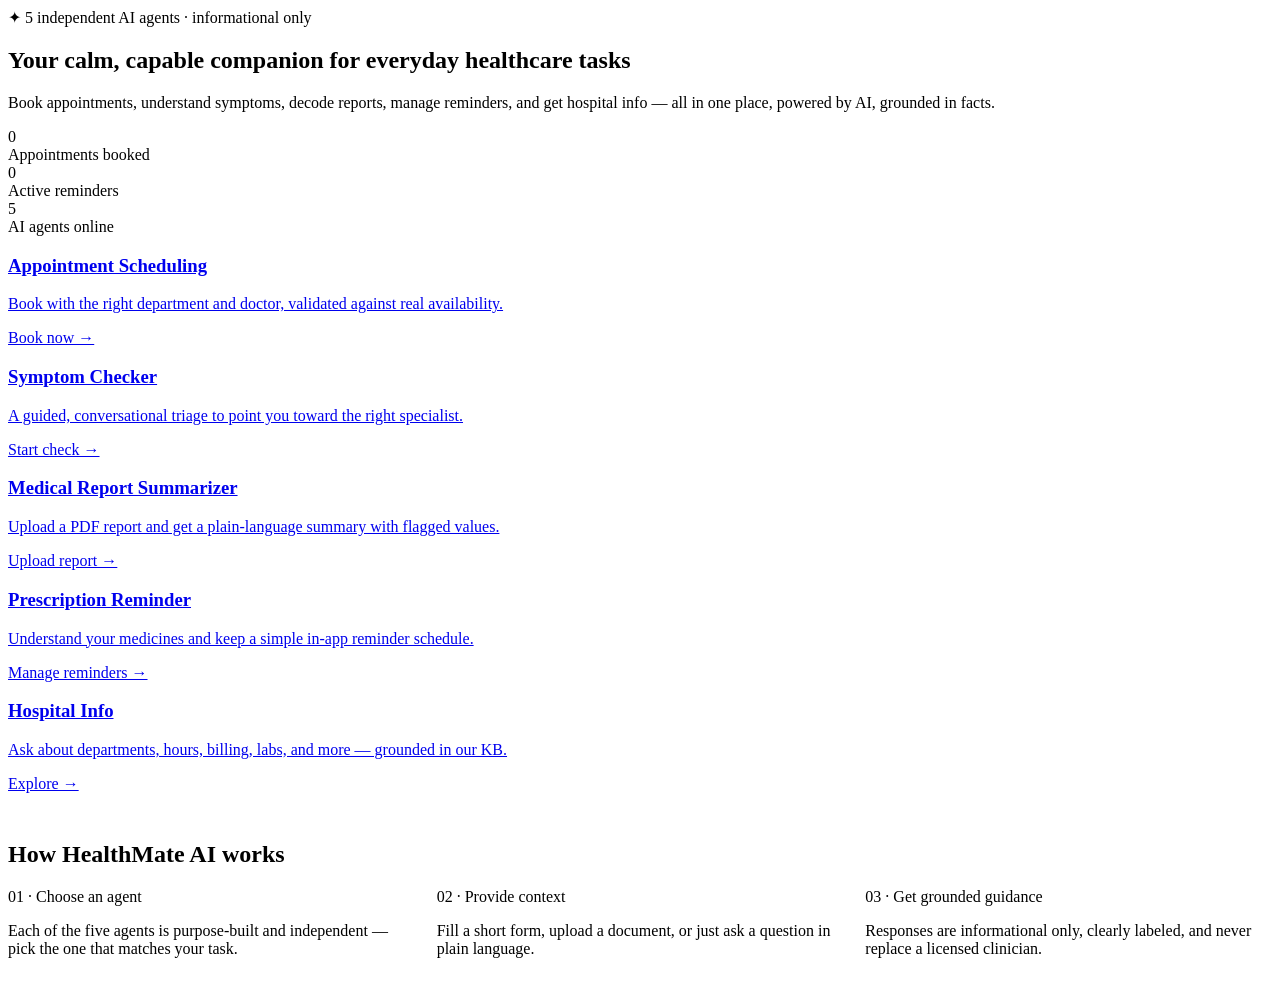
<file: src/main/resources/templates/index.html>
<!DOCTYPE html>
<html xmlns:th="http://www.thymeleaf.org" lang="en">
<head>
  <meta charset="UTF-8">
  <meta name="viewport" content="width=device-width, initial-scale=1.0">
  <title>HealthMate AI — Multi-Agent Healthcare Assistant</title>
  <link rel="stylesheet" th:href="@{/css/theme.css}">
</head>
<body>
<div class="page-shell">
  <div th:replace="~{fragments/layout :: navbar('home')}"></div>
  <div th:replace="~{fragments/layout :: disclaimer-strip}"></div>

  <section class="hero">
    <div class="hero-inner">
      <span class="hero-badge">✦ 5 independent AI agents · informational only</span>
      <h1>Your calm, capable companion for everyday healthcare tasks</h1>
      <p class="subtitle">Book appointments, understand symptoms, decode reports, manage reminders, and get hospital info — all in one place, powered by AI, grounded in facts.</p>
      <div class="hero-stats">
        <div class="hero-stat">
          <div class="stat-value" th:text="${appointmentsBooked}">0</div>
          <div class="stat-label">Appointments booked</div>
        </div>
        <div class="hero-stat">
          <div class="stat-value" th:text="${activeReminders}">0</div>
          <div class="stat-label">Active reminders</div>
        </div>
        <div class="hero-stat">
          <div class="stat-value">5</div>
          <div class="stat-label">AI agents online</div>
        </div>
      </div>
    </div>
  </section>

  <main class="main-content">
    <div class="container">
      <div class="agent-grid">

        <a href="/agents/appointments" class="agent-card accent-appointment">
          <div class="agent-icon" th:insert="~{fragments/icons :: calendar}"></div>
          <div>
            <h3>Appointment Scheduling</h3>
            <p>Book with the right department and doctor, validated against real availability.</p>
          </div>
          <span class="agent-cta">Book now →</span>
        </a>

        <a href="/agents/symptom-checker" class="agent-card accent-symptom">
          <div class="agent-icon" th:insert="~{fragments/icons :: pulse}"></div>
          <div>
            <h3>Symptom Checker</h3>
            <p>A guided, conversational triage to point you toward the right specialist.</p>
          </div>
          <span class="agent-cta">Start check →</span>
        </a>

        <a href="/agents/report-summarizer" class="agent-card accent-report">
          <div class="agent-icon" th:insert="~{fragments/icons :: document}"></div>
          <div>
            <h3>Medical Report Summarizer</h3>
            <p>Upload a PDF report and get a plain-language summary with flagged values.</p>
          </div>
          <span class="agent-cta">Upload report →</span>
        </a>

        <a href="/agents/reminders" class="agent-card accent-reminder">
          <div class="agent-icon" th:insert="~{fragments/icons :: pill}"></div>
          <div>
            <h3>Prescription Reminder</h3>
            <p>Understand your medicines and keep a simple in-app reminder schedule.</p>
          </div>
          <span class="agent-cta">Manage reminders →</span>
        </a>

        <a href="/agents/hospital-info" class="agent-card accent-hospital">
          <div class="agent-icon" th:insert="~{fragments/icons :: hospital}"></div>
          <div>
            <h3>Hospital Info</h3>
            <p>Ask about departments, hours, billing, labs, and more — grounded in our KB.</p>
          </div>
          <span class="agent-cta">Explore →</span>
        </a>

      </div>

      <div class="card" style="margin-top:48px;">
        <div class="card-header">
          <h2>How HealthMate AI works</h2>
        </div>
        <div style="display:grid; grid-template-columns:repeat(auto-fit,minmax(200px,1fr)); gap:22px;">
          <div>
            <div class="section-title">01 · Choose an agent</div>
            <p>Each of the five agents is purpose-built and independent — pick the one that matches your task.</p>
          </div>
          <div>
            <div class="section-title">02 · Provide context</div>
            <p>Fill a short form, upload a document, or just ask a question in plain language.</p>
          </div>
          <div>
            <div class="section-title">03 · Get grounded guidance</div>
            <p>Responses are informational only, clearly labeled, and never replace a licensed clinician.</p>
          </div>
        </div>
      </div>
    </div>
  </main>

  <div th:replace="~{fragments/layout :: footer}"></div>
</div>
</body>
</html>
</file>
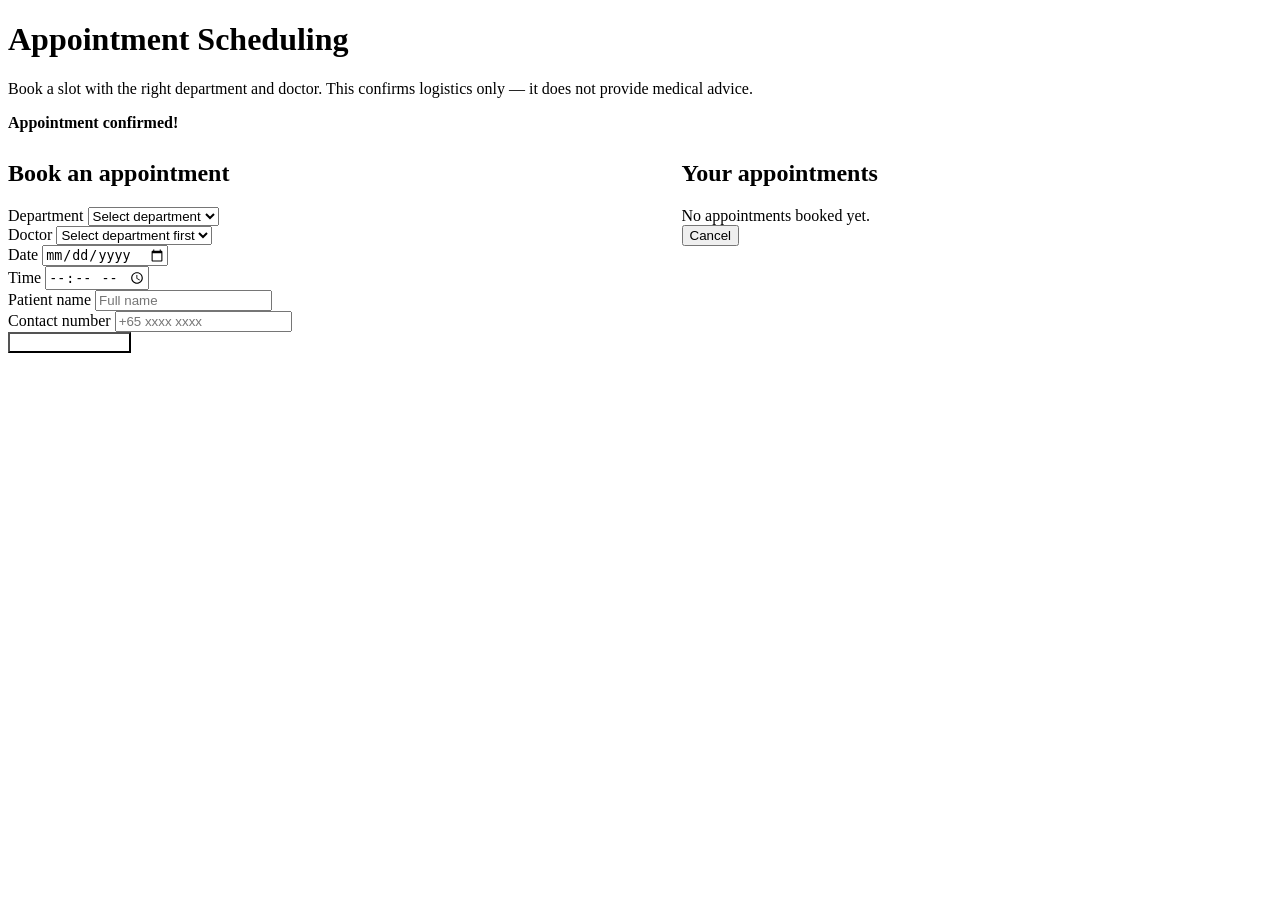
<file: src/main/resources/templates/agent1-appointments.html>
<!DOCTYPE html>
<html xmlns:th="http://www.thymeleaf.org" lang="en">
<head>
  <meta charset="UTF-8">
  <meta name="viewport" content="width=device-width, initial-scale=1.0">
  <title>Appointment Scheduling — HealthMate AI</title>
  <link rel="stylesheet" th:href="@{/css/theme.css}">
</head>
<body>
<div class="page-shell">
  <div th:replace="~{fragments/layout :: navbar('appointments')}"></div>
  <div th:replace="~{fragments/layout :: disclaimer-strip}"></div>

  <main class="main-content">
    <div class="container">
      <div class="agent-header">
        <div class="agent-icon accent-appointment" style="background:var(--agent-appointment); color:white;" th:insert="~{fragments/icons :: calendar}"></div>
        <div>
          <h1>Appointment Scheduling</h1>
          <p>Book a slot with the right department and doctor. This confirms logistics only — it does not provide medical advice.</p>
        </div>
      </div>

      <div th:if="${bookingResult != null}" class="alert alert-success">
        <strong>Appointment confirmed!</strong>
        <p style="margin:8px 0 0; color:inherit;" th:text="${bookingResult.confirmationMessage}"></p>
        <p th:if="${bookingResult.warning != null}" style="margin:8px 0 0; color:#92620A;" th:text="${bookingResult.warning}"></p>
      </div>

      <div style="display:grid; grid-template-columns: 1.1fr 1fr; gap:24px;">
        <div class="card">
          <div class="card-header"><h2>Book an appointment</h2></div>
          <form th:action="@{/agents/appointments/book}" th:object="${appointmentRequest}" method="post" id="bookingForm">
            <div class="form-row">
              <div class="form-group">
                <label for="department">Department</label>
                <select id="department" th:field="*{department}">
                  <option value="">Select department</option>
                  <option th:each="dept : ${departments}" th:value="${dept.name}" th:text="${dept.name}"></option>
                </select>
                <div class="field-error" th:if="${#fields.hasErrors('department')}" th:errors="*{department}"></div>
              </div>
              <div class="form-group">
                <label for="doctorName">Doctor</label>
                <select id="doctorName" th:field="*{doctorName}">
                  <option value="">Select department first</option>
                </select>
                <div class="field-error" th:if="${#fields.hasErrors('doctorName')}" th:errors="*{doctorName}"></div>
              </div>
            </div>

            <div class="form-row">
              <div class="form-group">
                <label for="appointmentDate">Date</label>
                <input type="date" id="appointmentDate" th:field="*{appointmentDate}">
                <div class="field-error" th:if="${#fields.hasErrors('appointmentDate')}" th:errors="*{appointmentDate}"></div>
              </div>
              <div class="form-group">
                <label for="appointmentTime">Time</label>
                <input type="time" id="appointmentTime" th:field="*{appointmentTime}">
                <div class="field-error" th:if="${#fields.hasErrors('appointmentTime')}" th:errors="*{appointmentTime}"></div>
              </div>
            </div>

            <div class="form-row">
              <div class="form-group">
                <label for="patientName">Patient name</label>
                <input type="text" id="patientName" th:field="*{patientName}" placeholder="Full name">
                <div class="field-error" th:if="${#fields.hasErrors('patientName')}" th:errors="*{patientName}"></div>
              </div>
              <div class="form-group">
                <label for="contactNumber">Contact number</label>
                <input type="tel" id="contactNumber" th:field="*{contactNumber}" placeholder="+65 xxxx xxxx">
                <div class="field-error" th:if="${#fields.hasErrors('contactNumber')}" th:errors="*{contactNumber}"></div>
              </div>
            </div>

            <button type="submit" class="btn btn-block" style="background:var(--agent-appointment); color:white;">Book appointment</button>
          </form>
        </div>

        <div class="card">
          <div class="card-header"><h2>Your appointments</h2></div>
          <div th:if="${#lists.isEmpty(appointments)}" class="empty-state">No appointments booked yet.</div>
          <div th:each="appt : ${appointments}" class="list-row">
            <div class="list-row-main">
              <span class="list-row-title" th:text="${appt.patientName} + ' · ' + ${appt.department}"></span>
              <span class="list-row-sub" th:text="${appt.doctorName} + ' — ' + ${appt.appointmentDate} + ' ' + ${appt.appointmentTime}"></span>
            </div>
            <div class="list-row-actions">
              <span class="badge" th:classappend="${appt.status == 'CONFIRMED'} ? 'badge-confirmed' : 'badge-cancelled'" th:text="${appt.status}"></span>
              <form th:if="${appt.status == 'CONFIRMED'}" th:action="@{'/agents/appointments/' + ${appt.id} + '/cancel'}" method="post">
                <button type="submit" class="btn btn-danger btn-sm">Cancel</button>
              </form>
            </div>
          </div>
        </div>
      </div>
    </div>
  </main>

  <div th:replace="~{fragments/layout :: footer}"></div>
</div>

<div id="departmentsData" th:attr="data-departments=${departmentsJson}" style="display:none;"></div>
<script th:src="@{/js/agent1.js}"></script>
</body>
</html>
</file>
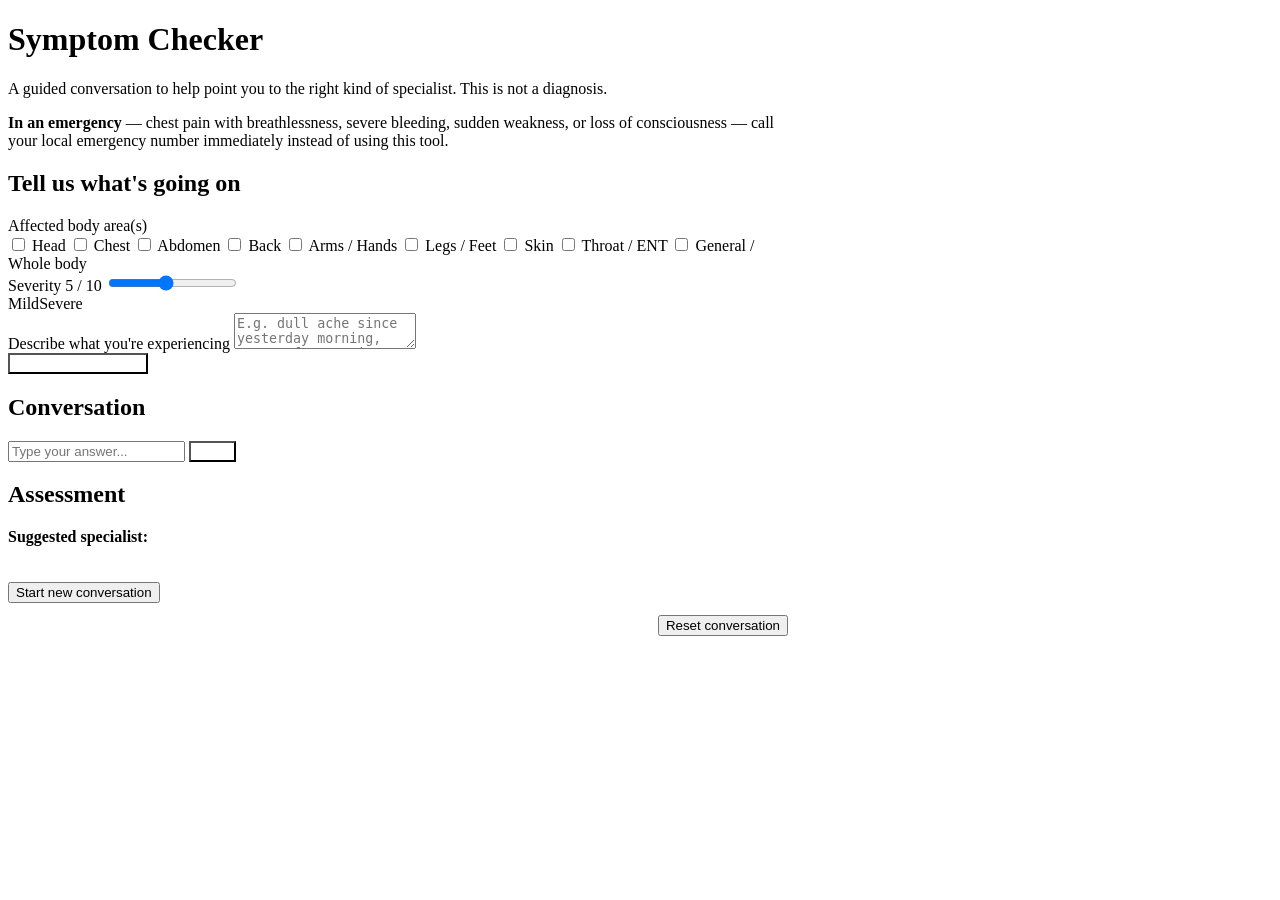
<file: src/main/resources/templates/agent2-symptom-checker.html>
<!DOCTYPE html>
<html xmlns:th="http://www.thymeleaf.org" lang="en">
<head>
  <meta charset="UTF-8">
  <meta name="viewport" content="width=device-width, initial-scale=1.0">
  <title>Symptom Checker — HealthMate AI</title>
  <link rel="stylesheet" th:href="@{/css/theme.css}">
</head>
<body>
<div class="page-shell">
  <div th:replace="~{fragments/layout :: navbar('symptom')}"></div>
  <div th:replace="~{fragments/layout :: disclaimer-strip}"></div>

  <main class="main-content">
    <div class="container" style="max-width:780px;">
      <div class="agent-header">
        <div class="agent-icon" style="background:var(--agent-symptom); color:white;" th:insert="~{fragments/icons :: pulse}"></div>
        <div>
          <h1>Symptom Checker</h1>
          <p>A guided conversation to help point you to the right kind of specialist. This is not a diagnosis.</p>
        </div>
      </div>

      <div class="disclaimer-box">
        <span th:insert="~{fragments/icons :: alert}"></span>
        <span><strong>In an emergency</strong> — chest pain with breathlessness, severe bleeding, sudden weakness, or loss of consciousness — call your local emergency number immediately instead of using this tool.</span>
      </div>

      <!-- ============================ INTAKE FORM (no session yet) ============================ -->
      <div class="card" th:if="${symptomSession == null}">
        <div class="card-header"><h2>Tell us what's going on</h2></div>
        <form th:action="@{/agents/symptom-checker/start}" method="post">
          <div class="form-group">
            <label>Affected body area(s)</label>
            <div class="checkbox-grid">
              <label class="checkbox-pill"><input type="checkbox" name="bodyAreas" value="Head"> Head</label>
              <label class="checkbox-pill"><input type="checkbox" name="bodyAreas" value="Chest"> Chest</label>
              <label class="checkbox-pill"><input type="checkbox" name="bodyAreas" value="Abdomen"> Abdomen</label>
              <label class="checkbox-pill"><input type="checkbox" name="bodyAreas" value="Back"> Back</label>
              <label class="checkbox-pill"><input type="checkbox" name="bodyAreas" value="Arms/Hands"> Arms / Hands</label>
              <label class="checkbox-pill"><input type="checkbox" name="bodyAreas" value="Legs/Feet"> Legs / Feet</label>
              <label class="checkbox-pill"><input type="checkbox" name="bodyAreas" value="Skin"> Skin</label>
              <label class="checkbox-pill"><input type="checkbox" name="bodyAreas" value="Throat/ENT"> Throat / ENT</label>
              <label class="checkbox-pill"><input type="checkbox" name="bodyAreas" value="General/Whole body"> General / Whole body</label>
            </div>
          </div>

          <div class="form-group">
            <label for="severity">Severity <span id="severityLabel" class="severity-value">5</span> / 10</label>
            <input type="range" id="severity" name="severity" min="1" max="10" value="5">
            <div class="severity-readout"><span>Mild</span><span>Severe</span></div>
          </div>

          <div class="form-group">
            <label for="description">Describe what you're experiencing</label>
            <textarea id="description" name="description" placeholder="E.g. dull ache since yesterday morning, worse after eating..."></textarea>
          </div>

          <button type="submit" class="btn btn-block" style="background:var(--agent-symptom); color:white;">Start symptom check</button>
        </form>
      </div>

      <!-- ============================ ACTIVE CONVERSATION ============================ -->
      <div class="card" th:if="${symptomSession != null and !symptomSession.assessmentComplete}">
        <div class="card-header">
          <h2>Conversation</h2>
          <span class="badge badge-neutral" th:text="'Question ' + ${symptomSession.clarifyingQuestionsAsked} + ' of 3'"></span>
        </div>
        <div class="chat-window">
          <div th:each="msg : ${symptomSession.conversation}"
               th:if="${msg.role != 'system'}"
               th:class="'chat-bubble ' + (${msg.role == 'user'} ? 'user' : 'assistant')"
               th:text="${msg.content}"></div>
        </div>
        <form th:action="@{/agents/symptom-checker/answer}" method="post" class="flex" style="gap:10px;">
          <input type="text" name="answer" placeholder="Type your answer..." required style="flex:1;">
          <button type="submit" class="btn" style="background:var(--agent-symptom); color:white;">Send</button>
        </form>
      </div>

      <!-- ============================ FINAL ASSESSMENT ============================ -->
      <div class="card" th:if="${symptomSession != null and symptomSession.assessmentComplete}">
        <div class="card-header">
          <h2>Assessment</h2>
          <span class="badge"
                th:classappend="${symptomSession.urgencyLevel == 'Seek immediate care'} ? 'badge-urgent' : (${symptomSession.urgencyLevel == 'Routine'} ? 'badge-routine' : 'badge-soon')"
                th:text="${symptomSession.urgencyLevel}"></span>
        </div>
        <p><strong>Suggested specialist:</strong> <span th:text="${symptomSession.specialistType}"></span></p>
        <p th:text="${symptomSession.assessmentSummary}"></p>
        <div class="flex gap-8" style="margin-top:18px; flex-wrap:wrap;">
          <a th:href="@{/agents/appointments}" class="btn" style="background:var(--agent-appointment); color:white;">Book with a specialist →</a>
          <form th:action="@{/agents/symptom-checker/reset}" method="post">
            <button type="submit" class="btn btn-secondary">Start new conversation</button>
          </form>
        </div>
      </div>

      <div th:if="${symptomSession != null}" style="text-align:right; margin-top:12px;">
        <form th:action="@{/agents/symptom-checker/reset}" method="post">
          <button type="submit" class="btn btn-secondary btn-sm">Reset conversation</button>
        </form>
      </div>
    </div>
  </main>

  <div th:replace="~{fragments/layout :: footer}"></div>
</div>
<script th:src="@{/js/agent2.js}"></script>
</body>
</html>
</file>
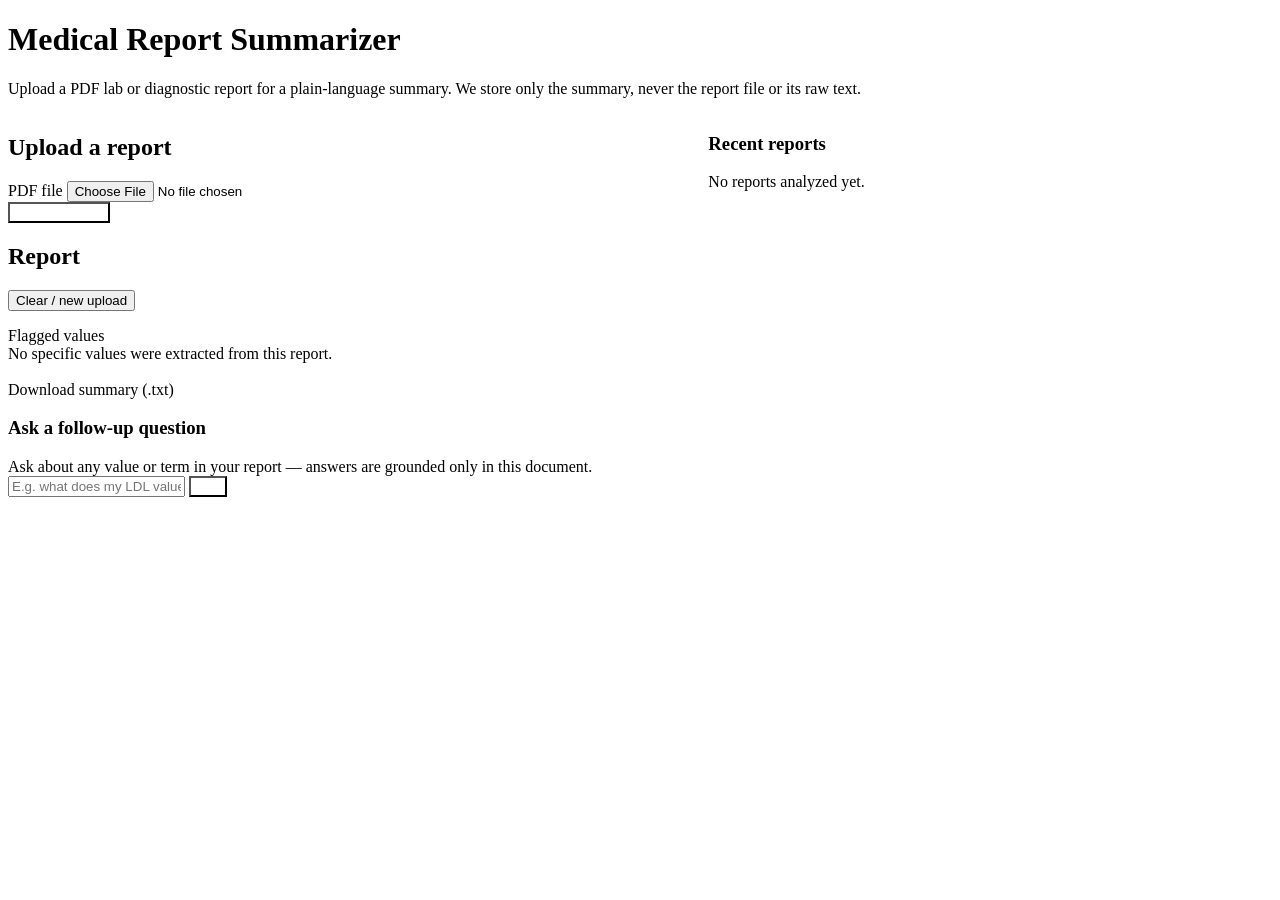
<file: src/main/resources/templates/agent3-report-summarizer.html>
<!DOCTYPE html>
<html xmlns:th="http://www.thymeleaf.org" lang="en">
<head>
  <meta charset="UTF-8">
  <meta name="viewport" content="width=device-width, initial-scale=1.0">
  <title>Medical Report Summarizer — HealthMate AI</title>
  <link rel="stylesheet" th:href="@{/css/theme.css}">
</head>
<body>
<div class="page-shell">
  <div th:replace="~{fragments/layout :: navbar('report')}"></div>
  <div th:replace="~{fragments/layout :: disclaimer-strip}"></div>

  <main class="main-content">
    <div class="container">
      <div class="agent-header">
        <div class="agent-icon" style="background:var(--agent-report); color:white;" th:insert="~{fragments/icons :: document}"></div>
        <div>
          <h1>Medical Report Summarizer</h1>
          <p>Upload a PDF lab or diagnostic report for a plain-language summary. We store only the summary, never the report file or its raw text.</p>
        </div>
      </div>

      <div th:if="${uploadError != null}" class="alert alert-error" th:text="${uploadError}"></div>

      <div style="display:grid; grid-template-columns: 1.2fr 1fr; gap:24px;">
        <div>
          <div class="card" th:if="${reportSession == null}">
            <div class="card-header"><h2>Upload a report</h2></div>
            <form th:action="@{/agents/report-summarizer/upload}" method="post" enctype="multipart/form-data">
              <div class="form-group">
                <label for="file">PDF file</label>
                <input type="file" id="file" name="file" accept="application/pdf" required>
              </div>
              <button type="submit" class="btn btn-block" style="background:var(--agent-report); color:white;">Analyze report</button>
            </form>
          </div>

          <div class="card" th:if="${reportSession != null}">
            <div class="card-header">
              <h2 th:text="${reportSession.fileName}">Report</h2>
              <form th:action="@{/agents/report-summarizer/clear}" method="post">
                <button type="submit" class="btn btn-secondary btn-sm">Clear / new upload</button>
              </form>
            </div>
            <p th:text="${reportSession.summary}"></p>

            <div class="section-title">Flagged values</div>
            <div th:if="${#lists.isEmpty(reportSession.findings)}" class="empty-state">No specific values were extracted from this report.</div>
            <div th:each="f : ${reportSession.findings}" class="list-row">
              <div class="list-row-main">
                <span class="list-row-title" th:text="${f.label}"></span>
                <span class="list-row-sub" th:text="${f.value}"></span>
              </div>
              <span class="badge"
                    th:classappend="${f.status == 'Normal'} ? 'badge-normal' : (${f.status == 'High'} ? 'badge-high' : (${f.status == 'Low'} ? 'badge-low' : 'badge-critical'))"
                    th:text="${f.status}"></span>
            </div>

            <div class="flex gap-8" style="margin-top:18px;">
              <a th:href="@{/agents/report-summarizer/download}" class="btn btn-secondary">Download summary (.txt)</a>
            </div>
          </div>

          <div class="card" th:if="${reportSession != null}">
            <div class="card-header"><h3>Ask a follow-up question</h3></div>
            <div class="chat-window">
              <div th:each="msg : ${reportSession.followUpConversation}"
                   th:class="'chat-bubble ' + (${msg.role == 'user'} ? 'user' : 'assistant')"
                   th:text="${msg.content}"></div>
              <div th:if="${#lists.isEmpty(reportSession.followUpConversation)}" class="empty-state">Ask about any value or term in your report — answers are grounded only in this document.</div>
            </div>
            <form th:action="@{/agents/report-summarizer/ask}" method="post" class="flex" style="gap:10px;">
              <input type="text" name="question" placeholder="E.g. what does my LDL value mean?" required style="flex:1;">
              <button type="submit" class="btn" style="background:var(--agent-report); color:white;">Ask</button>
            </form>
          </div>
        </div>

        <div class="card">
          <div class="card-header"><h3>Recent reports</h3></div>
          <div th:if="${#lists.isEmpty(recentReports)}" class="empty-state">No reports analyzed yet.</div>
          <div th:each="r : ${recentReports}" class="list-row">
            <div class="list-row-main">
              <span class="list-row-title" th:text="${r.fileName}"></span>
              <span class="list-row-sub" th:text="${#temporals.format(r.createdAt, 'd MMM, h:mm a')}"></span>
            </div>
            <span class="badge" th:classappend="${r.flaggedCount > 0} ? 'badge-high' : 'badge-normal'"
                  th:text="${r.flaggedCount} + ' flagged'"></span>
          </div>
        </div>
      </div>
    </div>
  </main>

  <div th:replace="~{fragments/layout :: footer}"></div>
</div>
</body>
</html>
</file>
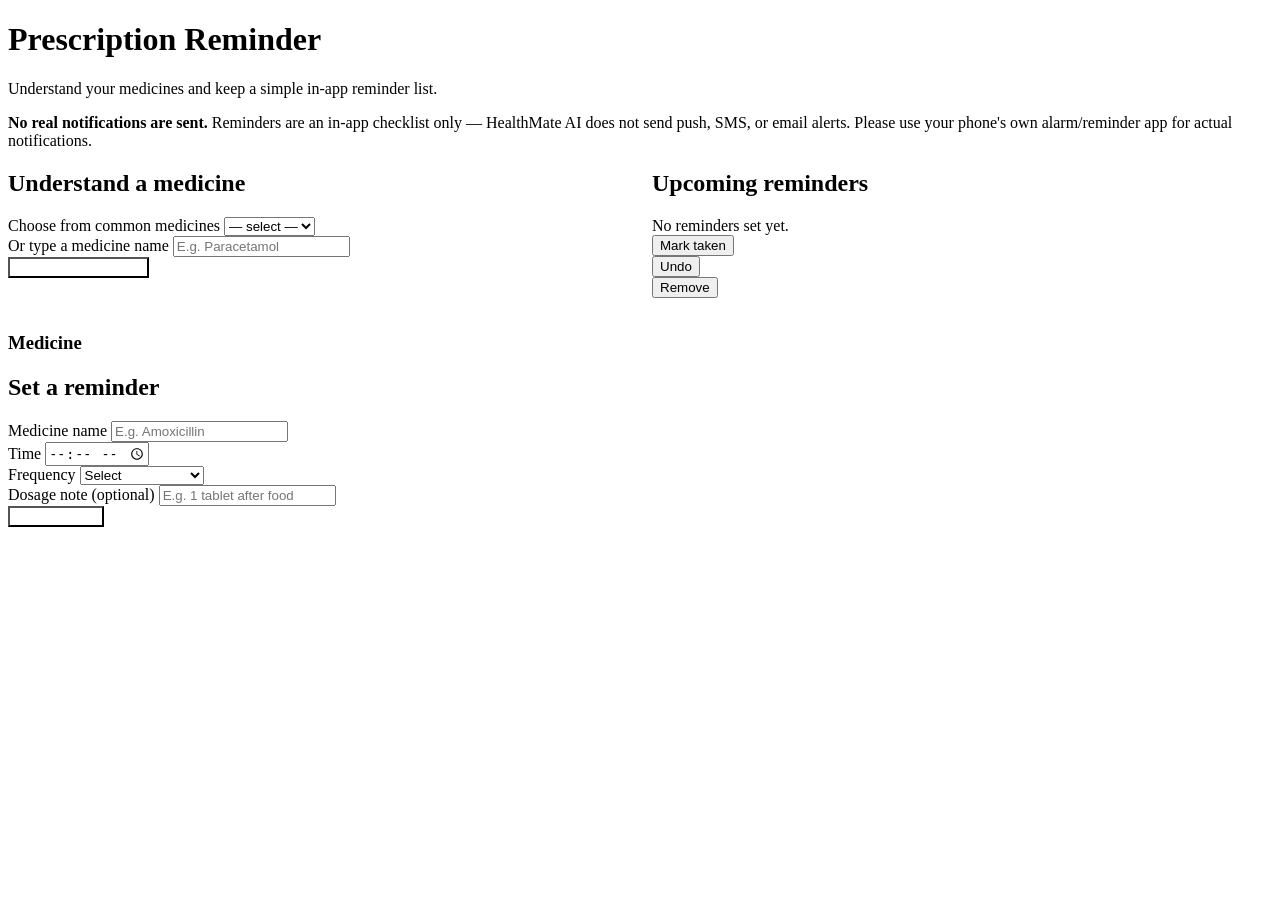
<file: src/main/resources/templates/agent4-reminders.html>
<!DOCTYPE html>
<html xmlns:th="http://www.thymeleaf.org" lang="en">
<head>
  <meta charset="UTF-8">
  <meta name="viewport" content="width=device-width, initial-scale=1.0">
  <title>Prescription Reminder — HealthMate AI</title>
  <link rel="stylesheet" th:href="@{/css/theme.css}">
</head>
<body>
<div class="page-shell">
  <div th:replace="~{fragments/layout :: navbar('reminder')}"></div>
  <div th:replace="~{fragments/layout :: disclaimer-strip}"></div>

  <main class="main-content">
    <div class="container">
      <div class="agent-header">
        <div class="agent-icon" style="background:var(--agent-reminder); color:white;" th:insert="~{fragments/icons :: pill}"></div>
        <div>
          <h1>Prescription Reminder</h1>
          <p>Understand your medicines and keep a simple in-app reminder list.</p>
        </div>
      </div>

      <div class="disclaimer-box">
        <span th:insert="~{fragments/icons :: alert}"></span>
        <span><strong>No real notifications are sent.</strong> Reminders are an in-app checklist only — HealthMate AI does not send push, SMS, or email alerts. Please use your phone's own alarm/reminder app for actual notifications.</span>
      </div>

      <div style="display:grid; grid-template-columns: 1fr 1fr; gap:24px;">
        <div>
          <div class="card">
            <div class="card-header"><h2>Understand a medicine</h2></div>
            <form th:action="@{/agents/reminders/explain}" method="post">
              <div class="form-group">
                <label for="medicineSelect">Choose from common medicines</label>
                <select id="medicineSelect">
                  <option value="">— select —</option>
                  <option th:each="m : ${medications}" th:value="${m.name}" th:text="${m.name}"></option>
                </select>
              </div>
              <div class="form-group">
                <label for="medicineName">Or type a medicine name</label>
                <input type="text" id="medicineName" name="medicineName" placeholder="E.g. Paracetamol" required>
              </div>
              <button type="submit" class="btn btn-block" style="background:var(--agent-reminder); color:white;">Explain this medicine</button>
            </form>

            <div th:if="${explanation != null}" style="margin-top:18px; padding-top:18px; border-top:1px solid var(--border);">
              <div class="card-header">
                <h3 th:text="${explainedMedicine}">Medicine</h3>
                <span class="badge" th:classappend="${explanation.foundInLocalDb} ? 'badge-normal' : 'badge-neutral'"
                      th:text="${explanation.foundInLocalDb} ? 'Verified locally' : 'AI-only'"></span>
              </div>
              <p th:text="${explanation.explanation}"></p>
              <p style="font-size:0.8rem; color:var(--ink-faint);" th:text="${explanation.localDbNote}"></p>
            </div>
          </div>

          <div class="card">
            <div class="card-header"><h2>Set a reminder</h2></div>
            <form th:action="@{/agents/reminders/create}" th:object="${reminderRequest}" method="post">
              <div class="form-group">
                <label for="reminderMedicineName">Medicine name</label>
                <input type="text" id="reminderMedicineName" th:field="*{medicineName}" placeholder="E.g. Amoxicillin">
                <div class="field-error" th:if="${#fields.hasErrors('medicineName')}" th:errors="*{medicineName}"></div>
              </div>
              <div class="form-row">
                <div class="form-group">
                  <label for="reminderTime">Time</label>
                  <input type="time" id="reminderTime" th:field="*{reminderTime}">
                  <div class="field-error" th:if="${#fields.hasErrors('reminderTime')}" th:errors="*{reminderTime}"></div>
                </div>
                <div class="form-group">
                  <label for="frequency">Frequency</label>
                  <select id="frequency" th:field="*{frequency}">
                    <option value="">Select</option>
                    <option value="Once daily">Once daily</option>
                    <option value="Twice daily">Twice daily</option>
                    <option value="Three times daily">Three times daily</option>
                    <option value="Every 6 hours">Every 6 hours</option>
                    <option value="Every 8 hours">Every 8 hours</option>
                    <option value="Weekly">Weekly</option>
                    <option value="As needed">As needed</option>
                  </select>
                  <div class="field-error" th:if="${#fields.hasErrors('frequency')}" th:errors="*{frequency}"></div>
                </div>
              </div>
              <div class="form-group">
                <label for="dosageNote">Dosage note (optional)</label>
                <input type="text" id="dosageNote" th:field="*{dosageNote}" placeholder="E.g. 1 tablet after food">
              </div>
              <button type="submit" class="btn btn-block" style="background:var(--agent-reminder); color:white;">Add reminder</button>
            </form>
          </div>
        </div>

        <div class="card">
          <div class="card-header"><h2>Upcoming reminders</h2></div>
          <div th:if="${#lists.isEmpty(reminders)}" class="empty-state">No reminders set yet.</div>
          <div th:each="r : ${reminders}" class="list-row">
            <div class="list-row-main">
              <span class="list-row-title" th:text="${r.medicineName} + ' — ' + ${r.frequency}"></span>
              <span class="list-row-sub" th:text="${r.reminderTime} + (${r.dosageNote != null and !r.dosageNote.isEmpty()} ? ' · ' + ${r.dosageNote} : '')"></span>
            </div>
            <div class="list-row-actions">
              <span class="badge" th:classappend="${r.takenToday} ? 'badge-normal' : 'badge-neutral'" th:text="${r.takenToday} ? 'Taken today' : 'Pending'"></span>
              <form th:if="${!r.takenToday}" th:action="@{'/agents/reminders/' + ${r.id} + '/taken'}" method="post">
                <button type="submit" class="btn btn-secondary btn-sm">Mark taken</button>
              </form>
              <form th:if="${r.takenToday}" th:action="@{'/agents/reminders/' + ${r.id} + '/reset'}" method="post">
                <button type="submit" class="btn btn-secondary btn-sm">Undo</button>
              </form>
              <form th:action="@{'/agents/reminders/' + ${r.id} + '/remove'}" method="post">
                <button type="submit" class="btn btn-danger btn-sm">Remove</button>
              </form>
            </div>
          </div>
        </div>
      </div>
    </div>
  </main>

  <div th:replace="~{fragments/layout :: footer}"></div>
</div>
<script th:src="@{/js/agent4.js}"></script>
</body>
</html>
</file>
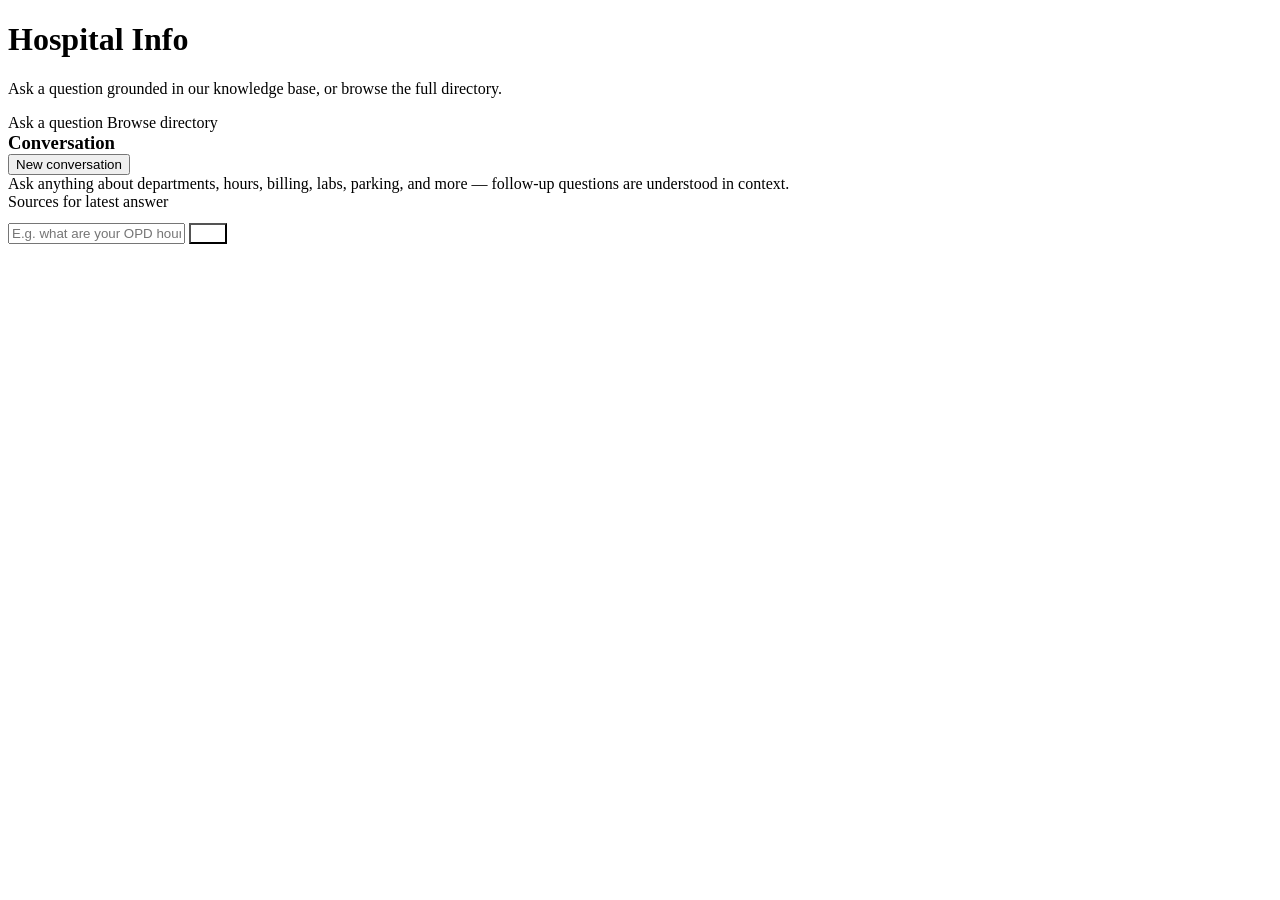
<file: src/main/resources/templates/agent5-hospital-info.html>
<!DOCTYPE html>
<html xmlns:th="http://www.thymeleaf.org" lang="en">
<head>
  <meta charset="UTF-8">
  <meta name="viewport" content="width=device-width, initial-scale=1.0">
  <title>Hospital Info — HealthMate AI</title>
  <link rel="stylesheet" th:href="@{/css/theme.css}">
</head>
<body>
<div class="page-shell">
  <div th:replace="~{fragments/layout :: navbar('hospital')}"></div>
  <div th:replace="~{fragments/layout :: disclaimer-strip}"></div>

  <main class="main-content">
    <div class="container">
      <div class="agent-header">
        <div class="agent-icon" style="background:var(--agent-hospital); color:white;" th:insert="~{fragments/icons :: hospital}"></div>
        <div>
          <h1 th:text="${hospitalName}">Hospital Info</h1>
          <p>Ask a question grounded in our knowledge base, or browse the full directory.</p>
        </div>
      </div>

      <div class="tabs">
        <span class="tab-link active" data-tab="qa">Ask a question</span>
        <span class="tab-link" data-tab="browse">Browse directory</span>
      </div>

      <div id="tab-qa" class="tab-panel active">
        <div class="card">
          <div class="card-header">
            <h3 style="margin:0;">Conversation</h3>
            <form th:action="@{/agents/hospital-info/reset}" method="post">
              <button type="submit" class="btn btn-secondary btn-sm">New conversation</button>
            </form>
          </div>

          <div class="chat-window" th:if="${!#lists.isEmpty(conversation)}">
            <div th:each="msg : ${conversation}"
                 th:class="'chat-bubble ' + (${msg.role == 'user'} ? 'user' : 'assistant')"
                 th:text="${msg.content}"></div>
          </div>
          <div th:if="${#lists.isEmpty(conversation)}" class="empty-state">
            Ask anything about departments, hours, billing, labs, parking, and more — follow-up questions are understood in context.
          </div>

          <div th:if="${qaResult != null and !#lists.isEmpty(qaResult.sources)}" style="margin-bottom:12px;">
            <span class="section-title" style="display:block; margin-bottom:4px;">Sources for latest answer</span>
            <span th:each="s : ${qaResult.sources}" class="source-chip" th:text="${s.title}"></span>
          </div>

          <form th:action="@{/agents/hospital-info/ask}" method="post" class="flex" style="gap:10px;">
            <input type="text" name="question" placeholder="E.g. what are your OPD hours?" required style="flex:1;">
            <button type="submit" class="btn" style="background:var(--agent-hospital); color:white;">Ask</button>
          </form>
        </div>
      </div>

      <div id="tab-browse" class="tab-panel">
        <div class="kb-grid">
          <div th:each="topic : ${topics}" class="kb-card">
            <div class="kb-card-header">
              <div class="kb-icon-badge" th:insert="~{fragments/icons :: ${topic.icon}}"></div>
              <h4 th:text="${topic.title}"></h4>
            </div>
            <p th:text="${topic.content}"></p>
          </div>
        </div>
      </div>
    </div>
  </main>

  <div th:replace="~{fragments/layout :: footer}"></div>
</div>
<script th:src="@{/js/agent5.js}"></script>
</body>
</html>
</file>
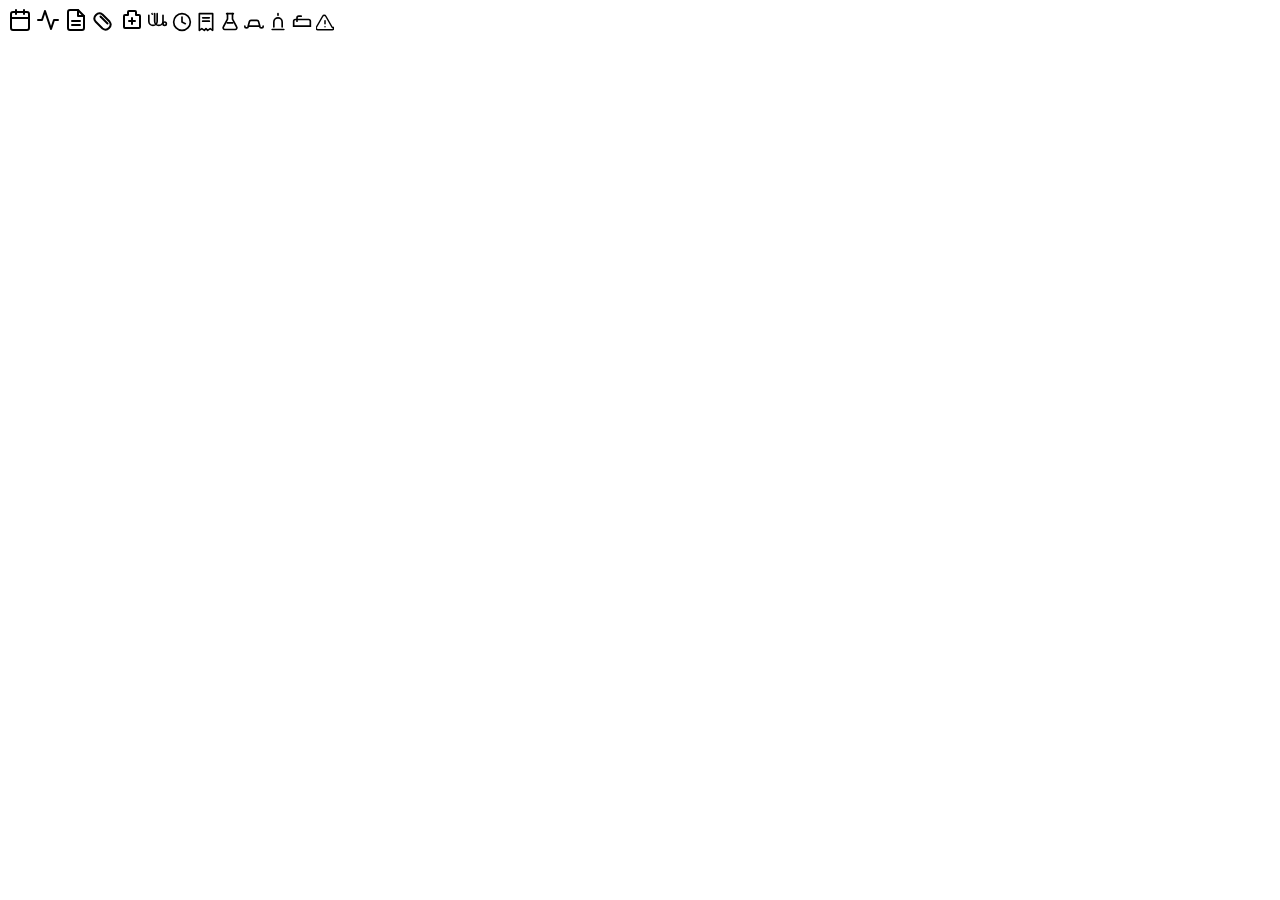
<file: src/main/resources/templates/fragments/icons.html>
<!DOCTYPE html>
<html xmlns:th="http://www.thymeleaf.org">
<body>

<svg th:fragment="calendar" viewBox="0 0 24 24" width="24" height="24" fill="none" stroke="currentColor" stroke-width="2" stroke-linecap="round" stroke-linejoin="round"><rect x="3" y="4" width="18" height="18" rx="2"></rect><line x1="16" y1="2" x2="16" y2="6"></line><line x1="8" y1="2" x2="8" y2="6"></line><line x1="3" y1="10" x2="21" y2="10"></line></svg>

<svg th:fragment="pulse" viewBox="0 0 24 24" width="24" height="24" fill="none" stroke="currentColor" stroke-width="2" stroke-linecap="round" stroke-linejoin="round"><path d="M22 12h-4l-3 9L9 3l-3 9H2"></path></svg>

<svg th:fragment="document" viewBox="0 0 24 24" width="24" height="24" fill="none" stroke="currentColor" stroke-width="2" stroke-linecap="round" stroke-linejoin="round"><path d="M14 2H6a2 2 0 0 0-2 2v16a2 2 0 0 0 2 2h12a2 2 0 0 0 2-2V8z"></path><polyline points="14 2 14 8 20 8"></polyline><line x1="16" y1="13" x2="8" y2="13"></line><line x1="16" y1="17" x2="8" y2="17"></line></svg>

<svg th:fragment="pill" viewBox="0 0 24 24" width="24" height="24" fill="none" stroke="currentColor" stroke-width="2" stroke-linecap="round" stroke-linejoin="round"><path d="M10.5 20.5 3.5 13.5a5 5 0 0 1 7-7l7 7a5 5 0 0 1-7 7Z"></path><line x1="8.5" y1="8.5" x2="15.5" y2="15.5"></line></svg>

<svg th:fragment="hospital" viewBox="0 0 24 24" width="24" height="24" fill="none" stroke="currentColor" stroke-width="2" stroke-linecap="round" stroke-linejoin="round"><path d="M19 7h-3V4a1 1 0 0 0-1-1H9a1 1 0 0 0-1 1v3H5a1 1 0 0 0-1 1v11a1 1 0 0 0 1 1h14a1 1 0 0 0 1-1V8a1 1 0 0 0-1-1Z"></path><line x1="12" y1="10" x2="12" y2="16"></line><line x1="9" y1="13" x2="15" y2="13"></line></svg>

<svg th:fragment="stethoscope" viewBox="0 0 24 24" width="20" height="20" fill="none" stroke="currentColor" stroke-width="2" stroke-linecap="round" stroke-linejoin="round"><path d="M4.8 2.3A.3.3 0 1 0 4.9 2v.3ZM8 2v9a5 5 0 0 0 10 0V4"></path><circle cx="20" cy="14" r="2"></circle><path d="M11 2v9a5 5 0 0 1-10 0V4"></path></svg>

<svg th:fragment="clock" viewBox="0 0 24 24" width="20" height="20" fill="none" stroke="currentColor" stroke-width="2" stroke-linecap="round" stroke-linejoin="round"><circle cx="12" cy="12" r="10"></circle><polyline points="12 6 12 12 16 14"></polyline></svg>

<svg th:fragment="receipt" viewBox="0 0 24 24" width="20" height="20" fill="none" stroke="currentColor" stroke-width="2" stroke-linecap="round" stroke-linejoin="round"><path d="M4 2h16v20l-3-2-3 2-2-2-2 2-3-2-3 2Z"></path><line x1="8" y1="7" x2="16" y2="7"></line><line x1="8" y1="11" x2="16" y2="11"></line></svg>

<svg th:fragment="flask" viewBox="0 0 24 24" width="20" height="20" fill="none" stroke="currentColor" stroke-width="2" stroke-linecap="round" stroke-linejoin="round"><path d="M9 2v6.5L4 18a2 2 0 0 0 1.8 3h12.4A2 2 0 0 0 20 18l-5-9.5V2"></path><line x1="8" y1="2" x2="16" y2="2"></line><line x1="8.5" y1="13" x2="15.5" y2="13"></line></svg>

<svg th:fragment="car" viewBox="0 0 24 24" width="20" height="20" fill="none" stroke="currentColor" stroke-width="2" stroke-linecap="round" stroke-linejoin="round"><path d="M5 17h14M5 17a2 2 0 1 1-4 0M5 17l1.5-5.5A2 2 0 0 1 8.4 10h7.2a2 2 0 0 1 1.9 1.5L19 17m0 0a2 2 0 1 0 4 0M5 17h14"></path></svg>

<svg th:fragment="siren" viewBox="0 0 24 24" width="20" height="20" fill="none" stroke="currentColor" stroke-width="2" stroke-linecap="round" stroke-linejoin="round"><path d="M7 18v-6a5 5 0 0 1 10 0v6"></path><line x1="5" y1="21" x2="19" y2="21"></line><line x1="12" y1="2" x2="12" y2="4"></line></svg>

<svg th:fragment="bed" viewBox="0 0 24 24" width="20" height="20" fill="none" stroke="currentColor" stroke-width="2" stroke-linecap="round" stroke-linejoin="round"><path d="M2 17v-6a2 2 0 0 1 2-2h16a2 2 0 0 1 2 2v6"></path><path d="M2 17h20"></path><path d="M6 11V7a2 2 0 0 1 2-2h3"></path></svg>

<svg th:fragment="alert" viewBox="0 0 24 24" width="18" height="18" fill="none" stroke="currentColor" stroke-width="2" stroke-linecap="round" stroke-linejoin="round"><path d="m21.7 18-8.6-15a2.4 2.4 0 0 0-4.2 0l-8.6 15A2.3 2.3 0 0 0 2.3 21h19.4a2.3 2.3 0 0 0 2-3Z"></path><line x1="12" y1="9" x2="12" y2="13"></line><line x1="12" y1="17" x2="12.01" y2="17"></line></svg>

</body>
</html>
</file>
